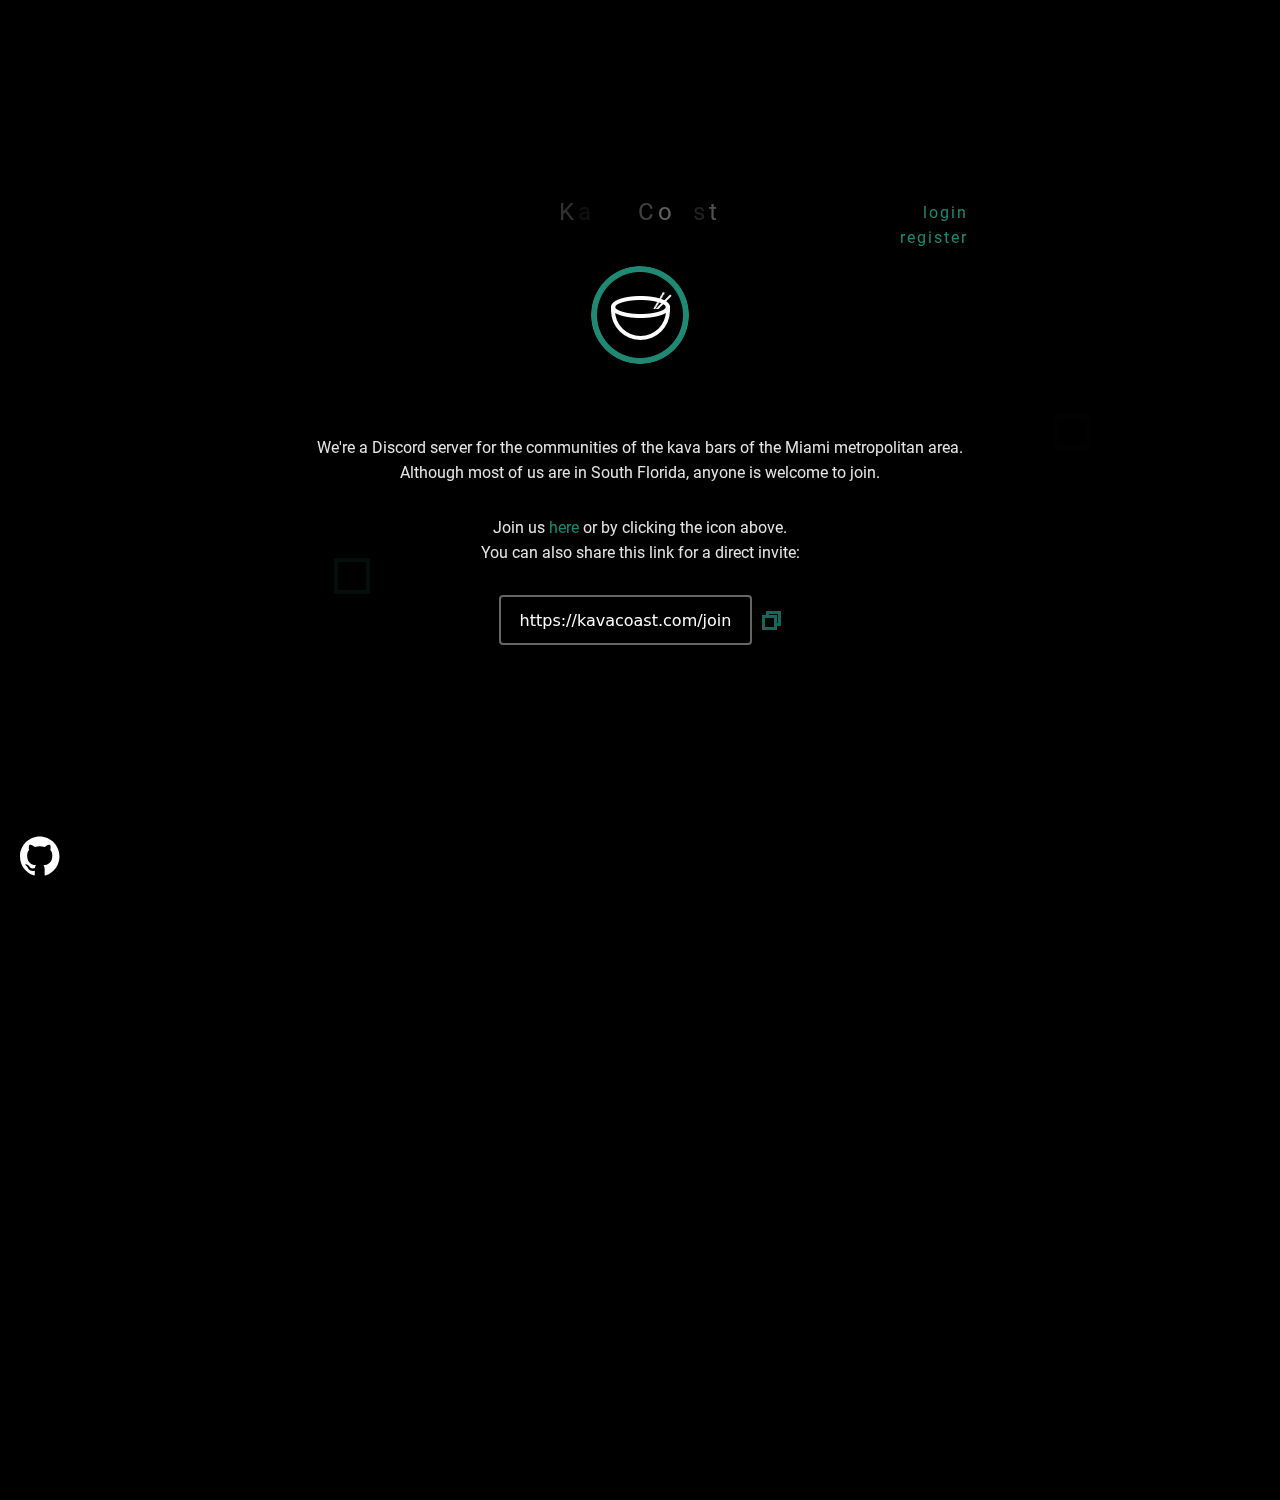
<file: static/index.html>
<!DOCTYPE html>
<html lang="en">

<head>
	<meta charset="UTF-8">
	<meta name="viewport" content="width=device-width, initial-scale=1.0">
	<title>Kava Coast</title>
	<link rel="shortcut icon" href="/favicon.ico" type="image/x-icon">
	<link rel="stylesheet" href="resources/css/main.css">
	<link rel="stylesheet" href="resources/css/Roboto.css">
	<link rel="stylesheet" href="style.css">
	<script src="resources/js/copy.js"></script>
	<script src="resources/js/fadein.js"></script>
	<script src="resources/js/background.js"></script>
	<script>
		window.onload = () => {
			new ElementFadeIn(document.getElementById("title"));
			new Background(document.getElementById("bgcanvas"));
		};
	</script>
</head>

<body>
	<div class="full-screen">
		<div class="spacer"></div>
		<div id="width-restraint">
			<div class="links">
				<span>
					<a href="/login">login</a>
				</span>
				<span>
					<a href="/register">register</a>
				</span>
			</div>

			<div id="title" data-fadein="Kava Coast"></div>
			<div class="join-button">
				<a href="join">
					<img src="resources/i/icon.png">
				</a>
			</div>
			<div class="main-content">
				<p>
					We're a Discord server for the communities of the kava bars of the Miami metropolitan area.
					<br>
					Although most of us are in South Florida, anyone is welcome to join.
				</p>
				<p>
					Join us <a href="join">here</a> or by clicking the icon above.
					<br>
					You can also share this link for a direct invite:
				</p>
				<div id="direct-invite-container">
					<div id="invite">
						<input readonly type="text" id="direct_invite_link" value="https://kavacoast.com/join"
							onblur="copy_blur(document.getElementById('copytooltip'))">
						<img onclick="copy(document.getElementById('direct_invite_link'), document.getElementById('copytooltip'))"
							id="copy_button" src="resources/i/copy.png">
					</div>
					<div class="copytooltip" id="copytooltip">
						Copied!
					</div>
				</div>
			</div>
		</div>
		<div class="width-restraint" id="discord-widget-container">
			<iframe src=" https://discord.com/widget?id=1133621143270608967&theme=dark" width="350" height="500"
				allowtransparency="true" frameborder="0"
				sandbox="allow-popups allow-popups-to-escape-sandbox allow-same-origin allow-scripts"></iframe>
		</div>
	</div>
	<div class="github">
		<a href="https://github.com/Elgenzay/kavacoast">
			<svg xmlns="http://www.w3.org/2000/svg" viewBox="0 0 99 96">
				<path fill-rule="evenodd" clip-rule="evenodd"
					d="M48.854 0C21.839 0 0 22 0 49.217c0 21.756 13.993 40.172 33.405 46.69 2.427.49 3.316-1.059 3.316-2.362 0-1.141-.08-5.052-.08-9.127-13.59 2.934-16.42-5.867-16.42-5.867-2.184-5.704-5.42-7.17-5.42-7.17-4.448-3.015.324-3.015.324-3.015 4.934.326 7.523 5.052 7.523 5.052 4.367 7.496 11.404 5.378 14.235 4.074.404-3.178 1.699-5.378 3.074-6.6-10.839-1.141-22.243-5.378-22.243-24.283 0-5.378 1.94-9.778 5.014-13.2-.485-1.222-2.184-6.275.486-13.038 0 0 4.125-1.304 13.426 5.052a46.97 46.97 0 0 1 12.214-1.63c4.125 0 8.33.571 12.213 1.63 9.302-6.356 13.427-5.052 13.427-5.052 2.67 6.763.97 11.816.485 13.038 3.155 3.422 5.015 7.822 5.015 13.2 0 18.905-11.404 23.06-22.324 24.283 1.78 1.548 3.316 4.481 3.316 9.126 0 6.6-.08 11.897-.08 13.526 0 1.304.89 2.853 3.316 2.364 19.412-6.52 33.405-24.935 33.405-46.691C97.707 22 75.788 0 48.854 0z"
					fill="#fff"></path>
			</svg>
		</a>
	</div>
	<canvas id="bgcanvas"></canvas>
</body>

</html>
</file>
<file: static/resources/css/main.css>
:root {
    --green: #1F8974;
    --dark-green: #041010;
}

html,
body {
	height: 100%;
	margin: 0;
	padding: 0;
	width: 100%;
}

button {
    background-color: #000;
    border: 1px solid #222;
	border-radius: 4px;
    color: #222;
    font-family: Roboto;
    padding: 6px;
	transition: border 0.5s ease, color 0.3s ease, background-color 0.3s ease;
}

button:enabled {
	border: 1px solid var(--green);
    color: var(--green);
    cursor: pointer;
	transition: border 0.5s ease, color 0.3s ease, background-color 0.3s ease;
}

button:enabled:hover {
	background-color: var(--dark-green);
    color: #fff;
}

input {
    background-color: #000;
    border: 2px solid #666;
    border-radius: 4px;
    color: #fff;
	font-family: system-ui, -apple-system, BlinkMacSystemFont, 'Segoe UI', Roboto, Oxygen, Ubuntu, Cantarell, 'Open Sans', 'Helvetica Neue', sans-serif;
    font-size: 16px;
    outline: none;
    padding: 8px 12px;
    transition: border-color 0.3s;
}

input:focus {
    border-color: #ccc;
}

body {
	background-color: #000;
	color: #e6e6e6;
	font-family: Roboto;
}

a {
	color: var(--green);
	text-decoration: none;
	transition: color 0.3s ease;
}

a:hover {
	color: #ffffff;
	transition: color 0.3s ease;
}

#bgcanvas {
	left: 0;
    position: fixed;
    top: 0;
    z-index: -100;
}

#width-restraint {
	align-items: center;
	display: flex;
	flex-direction: column;
	height: 100%;
	justify-content: center;
	line-height: 25px;
	min-width: 300px;
	text-align: center;
}

#title {
	font-size: 1.5em;
	letter-spacing: 4px;
	width: 300px;
}

.links {
	display: grid;
	height: 0;
	letter-spacing: 2px;
	margin-right: 50px;
	overflow: visible;
	text-align: right;
	width: 100%;
}

.links span {
	z-index: 100;
}

.main-content > * {
	margin: 30px;
}

.full-screen {
	align-items: center;
	display: flex;
	height: 100%;
	justify-content: center;
	left: 0;
	position: fixed;
	top: 0;
	width: 100%;
}
</file>
<file: static/resources/css/Roboto.css>
@font-face {
	font-family: Roboto;
	src: url("fonts/Roboto/Roboto-Regular.ttf");
}
</file>
<file: static/style.css>
#direct_invite_link {
	background-color: black;
	color: white;
	display: flex;
	font-size: 16px;
	height: 30px;
	text-align: center;
	width: 225px;
}

#copy_button {
	display: flex;
	opacity: 75%;
	padding-left: 10px;
}

#copy_button:hover {
	cursor: pointer;
	opacity: 1;
}

.copytooltip {
	opacity: 0;
	transition: opacity 0.3s;
}

.copied {
	opacity: 1 !important;
	transition: opacity 0.3s;
}

#direct-invite-container {
	align-items: center;
	display: flex;
	flex-direction: column;
	justify-content: center;
}

#invite {
	align-items: center;
	display: flex;
	flex-direction: row;
}

#invite img {
	height: 19px;
	width: 19px;
}

#discord-widget-container {
	display: flex;
	margin: 50px;
}

@media (max-width: 1550px) {
	.full-screen {
		flex-direction: column;
		height: 1500px;
		justify-content: flex-start;
		position: relative;
	}
}

.join-button a img {
	border-radius: 60px;
	transition: border-radius 0.6s ease;
}

.join-button a:hover img {
	border-radius: 35px;
	transition: border-radius 0.3s ease;
}

.join-button {
	height: 100px;
	margin: 40px;
}

.spacer {
	width: 400px;
}

.github {
	bottom: 0;
	left: 0;
	margin: 20px;
	position: fixed;
}

.github svg {
	height: 40px;
	width: 40px;
}
</file>
